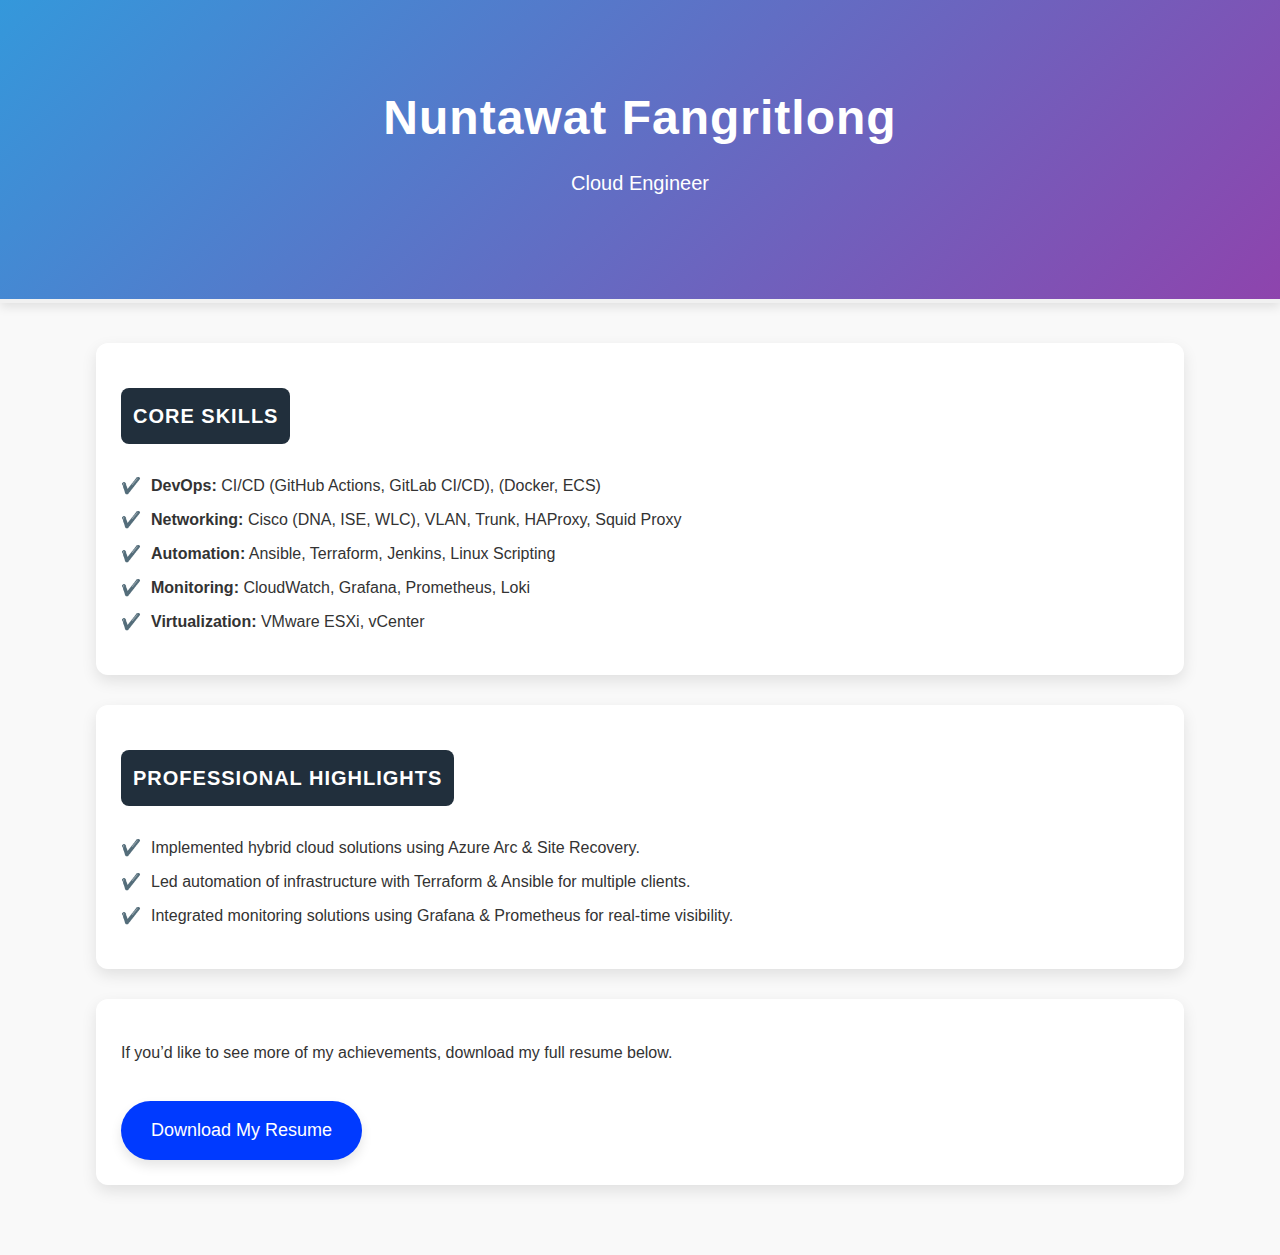
<file: index.html>
<!DOCTYPE html>
<html lang="en">
<head>
    <meta charset="UTF-8">
    <meta name="viewport" content="width=device-width, initial-scale=1.0">
    <title>Cloud Engineer</title>
    <link rel="stylesheet" href="styles.css">
</head>
<body>

<header>
    <h1>Nuntawat Fangritlong</h1>
    <p>Cloud Engineer</p>
</header>

<div class="container">
    <div class="content">
        <!-- About Me Section -->
 <!--       <section>
            <h2 class="section-title">About Me</h2>
            <p>As a skilled Cloud and Network Engineer, I specialize in AWS, Azure, and automation using Terraform, Ansible, and more. My passion is building efficient, scalable solutions while automating manual tasks to increase productivity.</p>
        </section>

        <!-- Skills Overview -->
        <section class="skills">
            <h3 class="section-title">Core Skills</h3>
            <ul>
                <li><strong>DevOps:</strong> CI/CD (GitHub Actions, GitLab CI/CD), (Docker, ECS)</li>
                <li><strong>Networking:</strong> Cisco (DNA, ISE, WLC), VLAN, Trunk, HAProxy, Squid Proxy</li>
                <li><strong>Automation:</strong> Ansible, Terraform, Jenkins, Linux Scripting</li>
                <li><strong>Monitoring:</strong> CloudWatch, Grafana, Prometheus, Loki</li>
                <li><strong>Virtualization:</strong> VMware ESXi, vCenter</li>
            </ul>
        </section>

        <!-- Professional Highlights -->
        <section class="highlights">
            <h3 class="section-title">Professional Highlights</h3>
            <ul>
                <li>Implemented hybrid cloud solutions using Azure Arc & Site Recovery.</li>
                <li>Led automation of infrastructure with Terraform & Ansible for multiple clients.</li>
                <li>Integrated monitoring solutions using Grafana & Prometheus for real-time visibility.</li>
            </ul>
        </section>

        <!-- CTA Section -->
        <section class="cta">
            <p>If you’d like to see more of my achievements, download my full resume below.</p>
            <a href="Nuntawat-CE.pdf" class="download-btn" download>Download My Resume</a>
        </section>
    </div>
</div>

<script src="script.js"></script>

</body>
</html>
</file>
<file: styles.css>
/* Base styles */
body {
    font-family: 'Roboto', sans-serif;
    background-color: #f9f9f9;
    color: #333;
    margin: 0;
    padding: 0;
    line-height: 1.6;
}

header {
    background: linear-gradient(135deg, #3498db, #8e44ad);
    color: white;
    padding: 80px 0;
    text-align: center;
    box-shadow: 0 4px 10px rgba(0, 0, 0, 0.1);
    border-bottom: 4px solid #f1f1f1;
}

header h1 {
    font-size: 48px;
    margin: 0;
    letter-spacing: 1px;
}

header p {
    font-size: 20px;
    margin-top: 10px;
}

/* Container */
.container {
    width: 85%;
    max-width: 1200px;
    margin: 40px auto;
    display: flex;
    flex-direction: column;
    gap: 40px;
}

/* Two-column Layout */
.two-column {
    display: flex;
    gap: 20px;
    justify-content: space-between;
}

/* Left Column */
.left-column {
    width: 48%;
}

/* Box Layout for Sections */
section {
    background: #ffffff;
    padding: 25px;
    border-radius: 12px;
    box-shadow: 0 6px 15px rgba(0, 0, 0, 0.1);
    margin-bottom: 30px;
    transition: transform 0.3s ease, box-shadow 0.3s ease;
}

section:hover {
    transform: translateY(-5px);
    box-shadow: 0 12px 20px rgba(0, 0, 0, 0.15);
}

/* Section Titles */
.section-title {
    background: #212f3c;
    color: white;
    padding: 12px;
    font-size: 20px;
    border-radius: 8px;
    text-transform: uppercase;
    letter-spacing: 1px;
    margin-bottom: 20px;
    display: inline-block;
}

/* List Styling */
ul {
    list-style: none;
    padding-left: 0;
    margin-top: 10px;
}

li {
    margin: 10px 0;
    font-size: 16px;
    line-height: 1.5;
}

li:before {
    content: '✔️';
    margin-right: 10px;
    color: #2ecc71;
}

/* Button Styling */
.download-btn {
    background-color: #003aff;
    color: white;
    padding: 15px 30px;
    text-decoration: none;
    border-radius: 30px;
    font-size: 18px;
    display: inline-block;
    margin-top: 20px;
    box-shadow: 0 6px 12px rgba(0, 0, 0, 0.1);
    transition: background-color 0.3s ease, transform 0.3s ease;
}

.download-btn:hover {
    background-color: #ff4040;
    transform: scale(1.05);
}

/* Responsive Design */
@media (max-width: 768px) {
    .container {
        width: 90%;
    }
    .two-column {
        flex-direction: column;
    }
    .left-column, .right-column {
        width: 100%;
    }
    section {
        margin-bottom: 20px;
    }
}

/* Animation for Header */
@keyframes fadeIn {
    0% { opacity: 0; }
    100% { opacity: 1; }
}

header {
    animation: fadeIn 1s ease-in;
}
</file>
